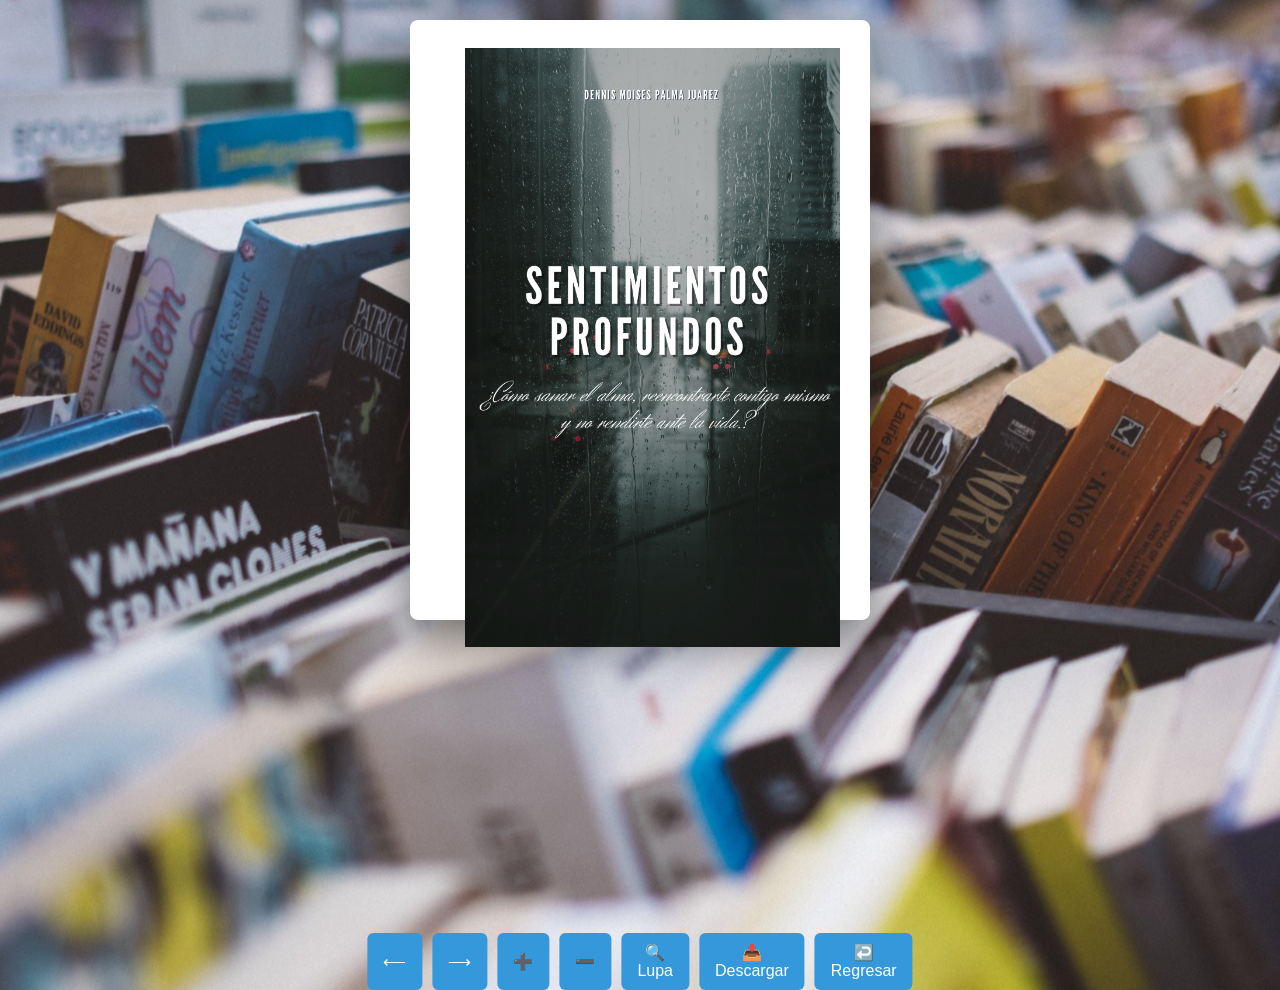
<file: Libros/LIBROS-CATEGORIAS/Libro-sentimientos-profundos-weblectura/index.html>
<!DOCTYPE html>
<html lang="es">
<head>
<meta charset="UTF-8">
<title>SENTIMIENTOS PROFUNDOS</title>
<meta name="viewport" content="width=device-width, initial-scale=1">
<link rel="stylesheet" href="styles.css">
</head>

<audio id="flipSound" src="sfx-paperflip1.mp3"></audio>

<body>

<div class="book-wrapper" id="wrapper">

    <!-- LIBRO -->
    <div class="book" id="book">

        <div class="page active" id="page0">
            <div class="page-content">
                <img src="Portada Libro Novela Suspenso Oscuro Negro.png" alt="portada">
            </div>
        </div>

        <div class="page" id="page1">
            <div class="page-content">
                <h2 style="text-align: center"><strong>INDICE</strong></h2>
                <p style="text-align: center;"><strong>Primera parte: El inicio del dolor</strong><br>El lector se identifica con la tristeza, la ansiedad y la sensacion de perdida. Aqui se reconoce el vacio, sin juzgarlo.</p>
                <br><p style="text-align: center;"><strong>Prologo -</strong> &nbsp;&nbsp;Introduccion poetica y empatica. invita al lector a iniciar un viaje de sanacion.</p>
                <br><p style="text-align: center;"><strong>Capitulo 1 -</strong>&nbsp;&nbsp;<strong>cuando todo parece perder sentido</strong>&nbsp;&nbsp;El punto de partida: el dolor, la confunsion, y la busqueda de sentido.</p>
                <br><p style="text-align: center;"><strong>Capitulo 2 -</strong>&nbsp;&nbsp;<strong>La caida invicible</strong>&nbsp;&nbsp;Describe la depresion y la ansiedad con sensibilidad, mostrando que no estas solo.</p>
                <br><p style="text-align: center;"><strong>Capitulo 3 -</strong>&nbsp;&nbsp;<strong>Abrazar la oscuridad</strong>&nbsp;&nbsp;Enseña a aceptar el dolor como parte del proceso, no como enemigo.</p>
            </div>
        </div>

        <div class="page" id="page2">
            <div class="page-content">
                <p style="text-align: center;"><strong>Segunda parte: El proceso de renacer</strong><br>El lector empieza a comprender, sanar y reconstuirse lentamente. Aqui el mensaje es esperanza, paciencia y amor propio.</p>
                <br><p style="text-align: center;"><strong>Capitulo 4 -</strong>&nbsp;&nbsp;<strong>El valor de seguir</strong>&nbsp;&nbsp;Como montener la fe incluso cuando parece que no hay salida.</p>
            </div>
        </div>

    </div>

    <!-- CONTROLES FLOTANTES ************************************************************************ -->
    <div class="controls">
        <button onclick="prev()">⟵</button>
        <button onclick="next()">⟶</button>
        <button onclick="zoomIn()">➕</button>
        <button onclick="zoomOut()">➖</button>
        <button onclick="toggleLupa()">🔍 Lupa</button>
        <button onclick="goToLink()">📥 Descargar</button>
        <button type="button" class="btn danger" onclick="goHome()">↩️ Regresar</button>
    </div>

</div>

<!-- LUPA -->
<div class="lupa" id="lupa">
    <div class="lupa-inner" id="lupaInner"></div>
</div>

<script src="script.js"></script>
</body>
</html>
</file>
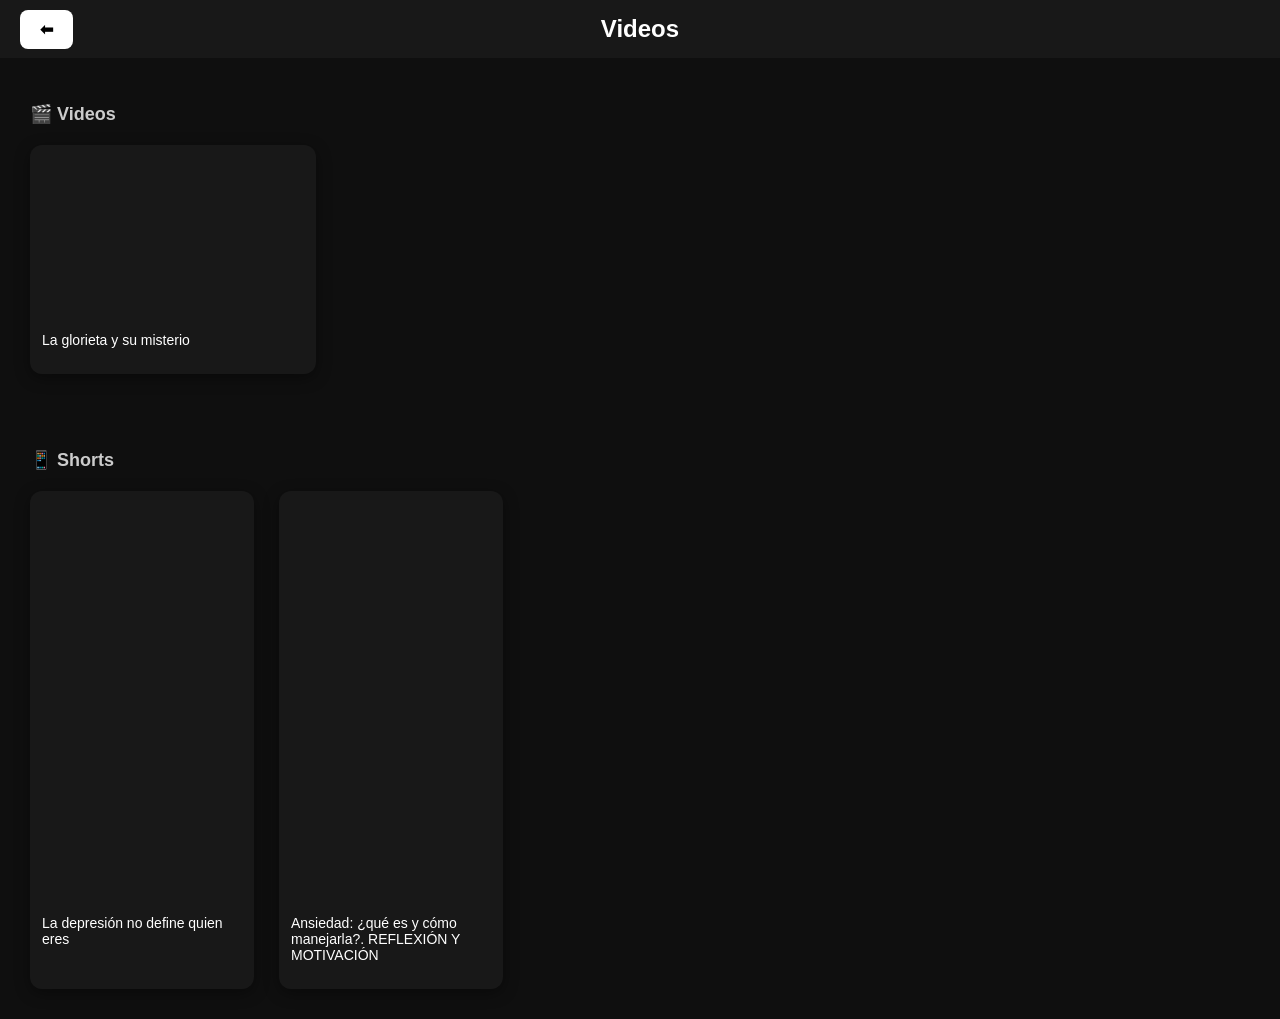
<file: Videos/videos.html>
<!DOCTYPE html>
<html lang="es">
<head>
<meta charset="UTF-8">
<meta name="viewport" content="width=device-width, initial-scale=1.0">
<title>Mis Videos Oficiales</title>
<link rel="stylesheet" href="videos.css">
</head>

<body>

<header class="top-bar">
    <a href="index.html" class="back-btn">⬅</a>
    <h3>Videos</h3>
</header>

<!-- ================= VIDEOS NORMALES ================= -->
 <section class="section">
  <h2>🎬 Videos</h2>

  <div class="video-grid">

    <div class="video-card">
      <iframe
        src="https://www.youtube.com/embed/K8A-HMUr2yo?si=dW_V7ESwWfpBT07a"
        title="La glorieta y su misterio"
        allow="accelerometer; autoplay; clipboard-write; encrypted-media; gyroscope; picture-in-picture"
        allowfullscreen>
      </iframe>
      <h3>La glorieta y su misterio</h3>
    </div>

  </div>
</section> 

<!-- ================= SHORTS ================= -->
<section class="section">
  <h2>📱 Shorts</h2>

  <div class="shorts-grid">

    <div class="video-card short">
      <iframe
        src="https://www.youtube.com/embed/TKPmHGAzrIg?playsinline=1"
        title="La depresión no define quien eres"
        allow="accelerometer; autoplay; clipboard-write; encrypted-media; gyroscope; picture-in-picture"
        allowfullscreen>
      </iframe>
      <h3>La depresión no define quien eres</h3>
    </div>

        <div class="video-card short">
      <iframe
        src="https://www.youtube.com/embed/gvbao7TTVYA"
        title="Ansiedad: ¿qué es y cómo manejarla?. REFLEXIÓN Y MOTIVACIÓN"
        allow="accelerometer; autoplay; clipboard-write; encrypted-media; gyroscope; picture-in-picture"
        allowfullscreen>
      </iframe>
      <h3>Ansiedad: ¿qué es y cómo manejarla?. REFLEXIÓN Y MOTIVACIÓN</h3>
    </div>

  </div>
</section>

</body>
</html>
</file>
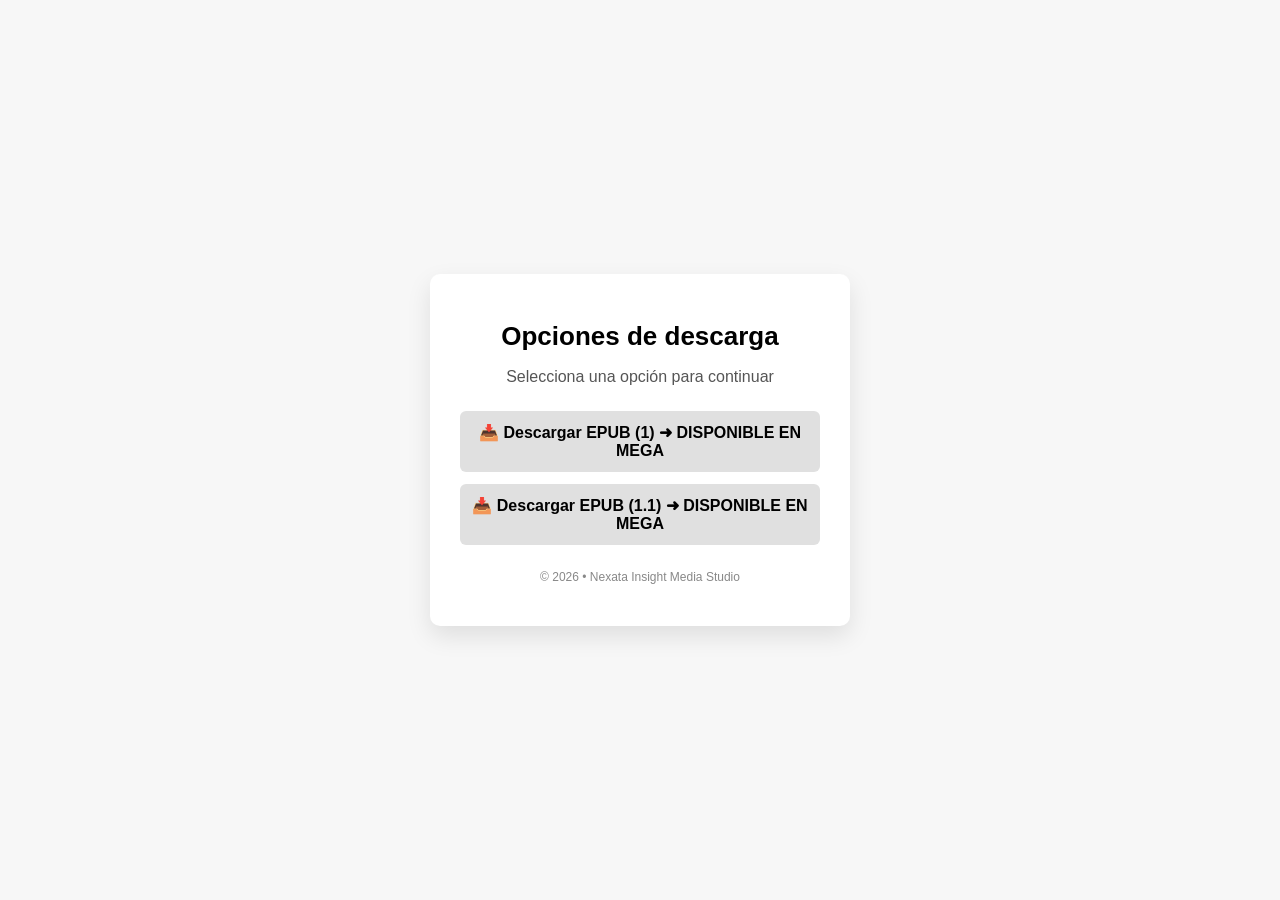
<file: Libros/LIBROS-CATEGORIAS/descargas epub.html>
<!DOCTYPE html>
<html lang="es">
<head>
  <meta charset="UTF-8">
  <title>Opciones de descarga</title>
  <meta name="viewport" content="width=device-width, initial-scale=1.0">
  <link rel="stylesheet" href="descargas.css">
</head>
<body>

  <div class="container">
    <h1>Opciones de descarga</h1>

    <p class="subtitle">
      Selecciona una opción para continuar
    </p>

    <div class="buttons">
      <a href="https://mega.nz/file/Cbp0GKBI#z38vLQMkoJFW-o4OAhT0b5VyyBe_UbemVIaAjf6yVCA" class="btn">📥 Descargar EPUB (1) ➜ DISPONIBLE EN MEGA</a>
      <a href="https://mega.nz/file/ODQQHBwL#8z3AtJvnI7X6A6rw2FKkE8KM-pF84TOeGZK6N9TDMB4" class="btn">📥 Descargar EPUB (1.1) ➜ DISPONIBLE EN MEGA</a>
    </div>

    <footer>
      <p>© 2026 • Nexata Insight Media Studio</p>
    </footer>
  </div>

</body>
</html>
</file>
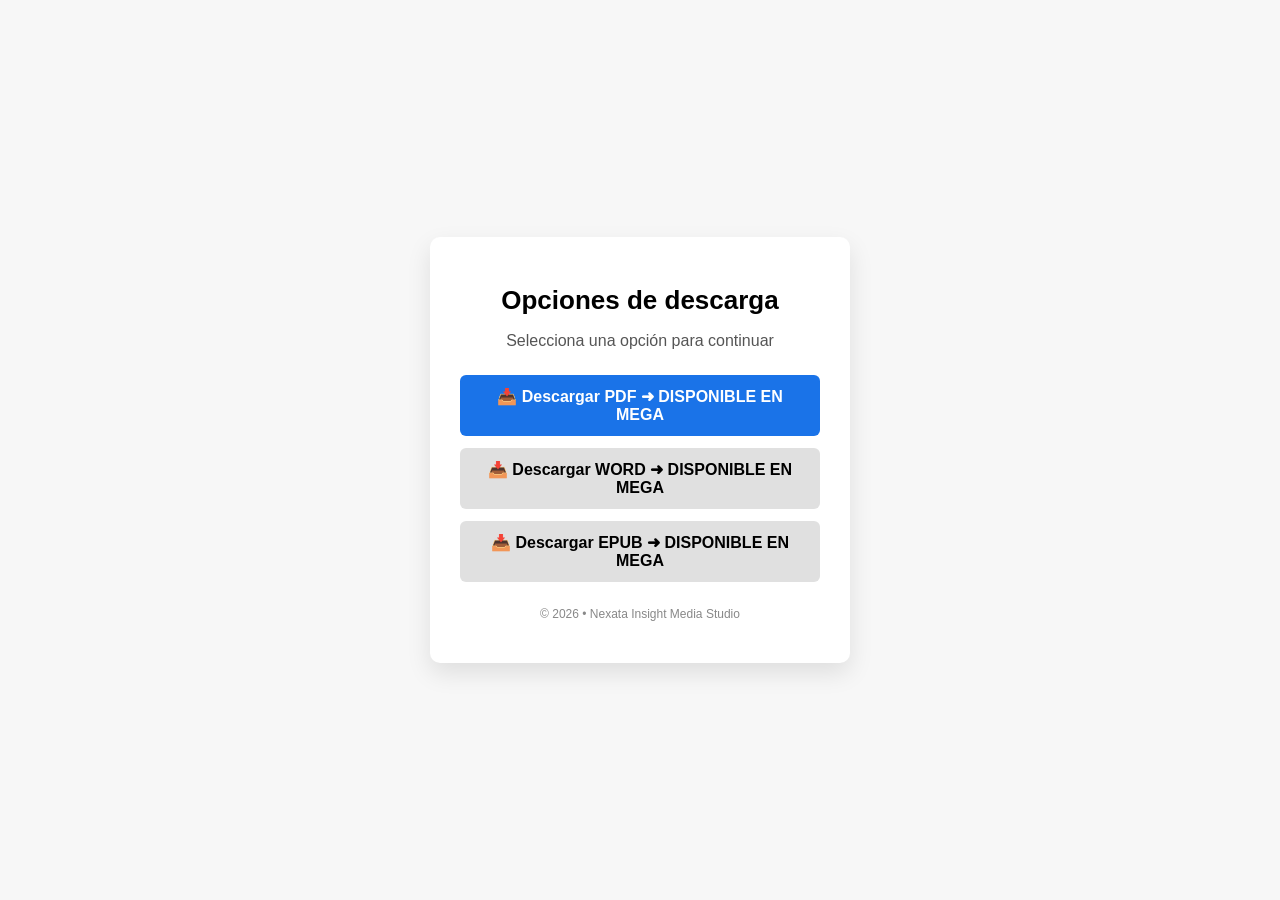
<file: Libros/LIBROS-CATEGORIAS/descargas.html>
<!DOCTYPE html>
<html lang="es">
<head>
  <meta charset="UTF-8">
  <title>Opciones de descarga</title>
  <meta name="viewport" content="width=device-width, initial-scale=1.0">
  <link rel="stylesheet" href="descargas.css">
</head>
<body>

  <div class="container">
    <h1>Opciones de descarga</h1>

    <p class="subtitle">
      Selecciona una opción para continuar
    </p>

    <div class="buttons">
      <a href="https://mega.nz/file/GDATEYrK#OFIKim5R5UfQET5oe_m6YZgg6vNfzsVId06dWT2tj90" class="btn primary">📥 Descargar PDF ➜ DISPONIBLE EN MEGA</a>
      <a href="https://mega.nz/file/PGAGUBAK#4atm0NxHTEX56Z5vvoCQ7frOVzyi9IKIqViaQlRccRM" class="btn">📥 Descargar WORD ➜ DISPONIBLE EN MEGA</a>
      <a href="descargas epub.html" class="btn">📥 Descargar EPUB ➜ DISPONIBLE EN MEGA</a>
    </div>

    <footer>
      <p>© 2026 • Nexata Insight Media Studio</p>
    </footer>
  </div>

</body>
</html>
</file>
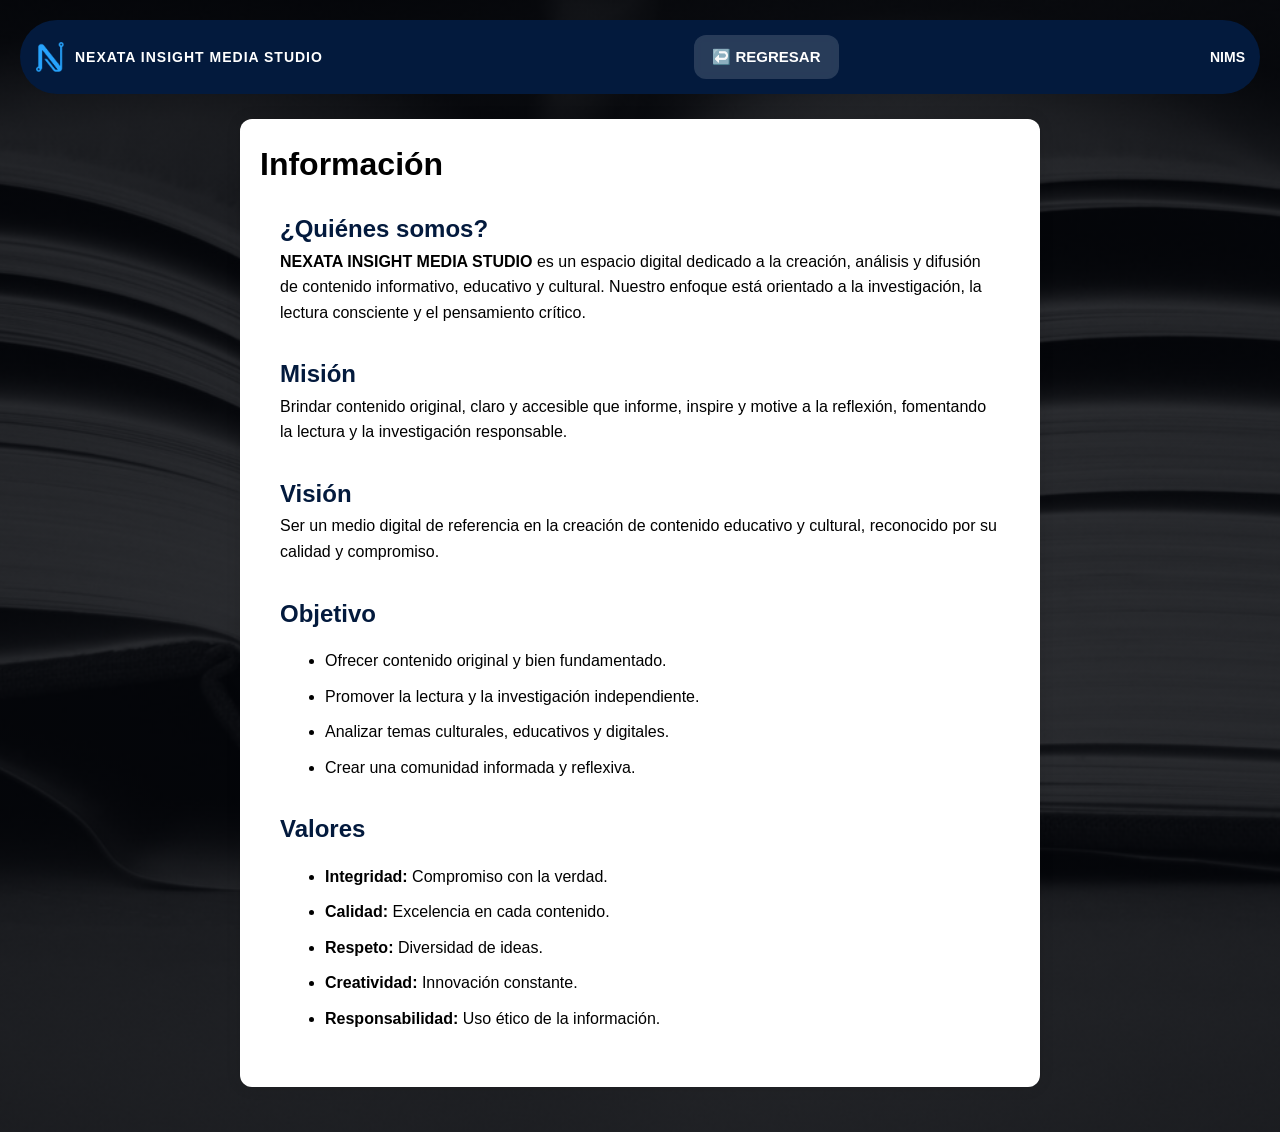
<file: Libros/LIBROS-CATEGORIAS/Informacion.html>
<!DOCTYPE html>
<html lang="es">
<head>
  <meta charset="UTF-8">
  <meta name="viewport" content="width=device-width, initial-scale=1.0">
  <title>Información – NEXATA INSIGHT MEDIA STUDIO</title>
  <link rel="stylesheet" href="style blog.css">
</head>

<body>

  <!-- HEADER ESCRITORIO -->
  <header class="header-desktop">
    <div class="left">
      <img src="N..png" class="logo desktop-logo" alt="Logo Nexata">
      <span class="title">NEXATA INSIGHT MEDIA STUDIO</span>
    </div>

    <nav class="center-list">
      <ul>
        <li><a href="index.html">↩️ REGRESAR</a></li>
      </ul>
    </nav>

    <div class="right">
      <span class="short">NIMS</span>
    </div>
  </header>

  <!-- HEADER MÓVIL -->
  <header class="header-mobile">
    <div class="mobile-row">
      <img src="N..png" class="hero-logo" alt="Logo Nexata">

      <nav class="center-mobile">
        <ul>
          <li><a href="index.html">↩️ REGRESAR</a></li>
        </ul>
      </nav>
    </div>
  </header>

  <!-- CONTENIDO -->
  <div class="container">
    <h1>Información</h1>

    <div style="padding:20px;">

      <h2 style="color:#031A3D;">¿Quiénes somos?</h2>
      <p>
        <b>NEXATA INSIGHT MEDIA STUDIO</b> es un espacio digital dedicado a la creación,
        análisis y difusión de contenido informativo, educativo y cultural.
        Nuestro enfoque está orientado a la investigación, la lectura consciente
        y el pensamiento crítico.
      </p>

      <h2 style="color:#031A3D; margin-top:30px;">Misión</h2>
      <p>
        Brindar contenido original, claro y accesible que informe, inspire y motive
        a la reflexión, fomentando la lectura y la investigación responsable.
      </p>

      <h2 style="color:#031A3D; margin-top:30px;">Visión</h2>
      <p>
        Ser un medio digital de referencia en la creación de contenido educativo
        y cultural, reconocido por su calidad y compromiso.
      </p>

      <h2 style="color:#031A3D; margin-top:30px;">Objetivo</h2>
      <ul style="margin-left:25px;">
        <li>Ofrecer contenido original y bien fundamentado.</li>
        <li>Promover la lectura y la investigación independiente.</li>
        <li>Analizar temas culturales, educativos y digitales.</li>
        <li>Crear una comunidad informada y reflexiva.</li>
      </ul>

      <h2 style="color:#031A3D; margin-top:30px;">Valores</h2>
      <ul style="margin-left:25px;">
        <li><b>Integridad:</b> Compromiso con la verdad.</li>
        <li><b>Calidad:</b> Excelencia en cada contenido.</li>
        <li><b>Respeto:</b> Diversidad de ideas.</li>
        <li><b>Creatividad:</b> Innovación constante.</li>
        <li><b>Responsabilidad:</b> Uso ético de la información.</li>
      </ul>

    </div>
  </div>

</body>
</html>
</file>
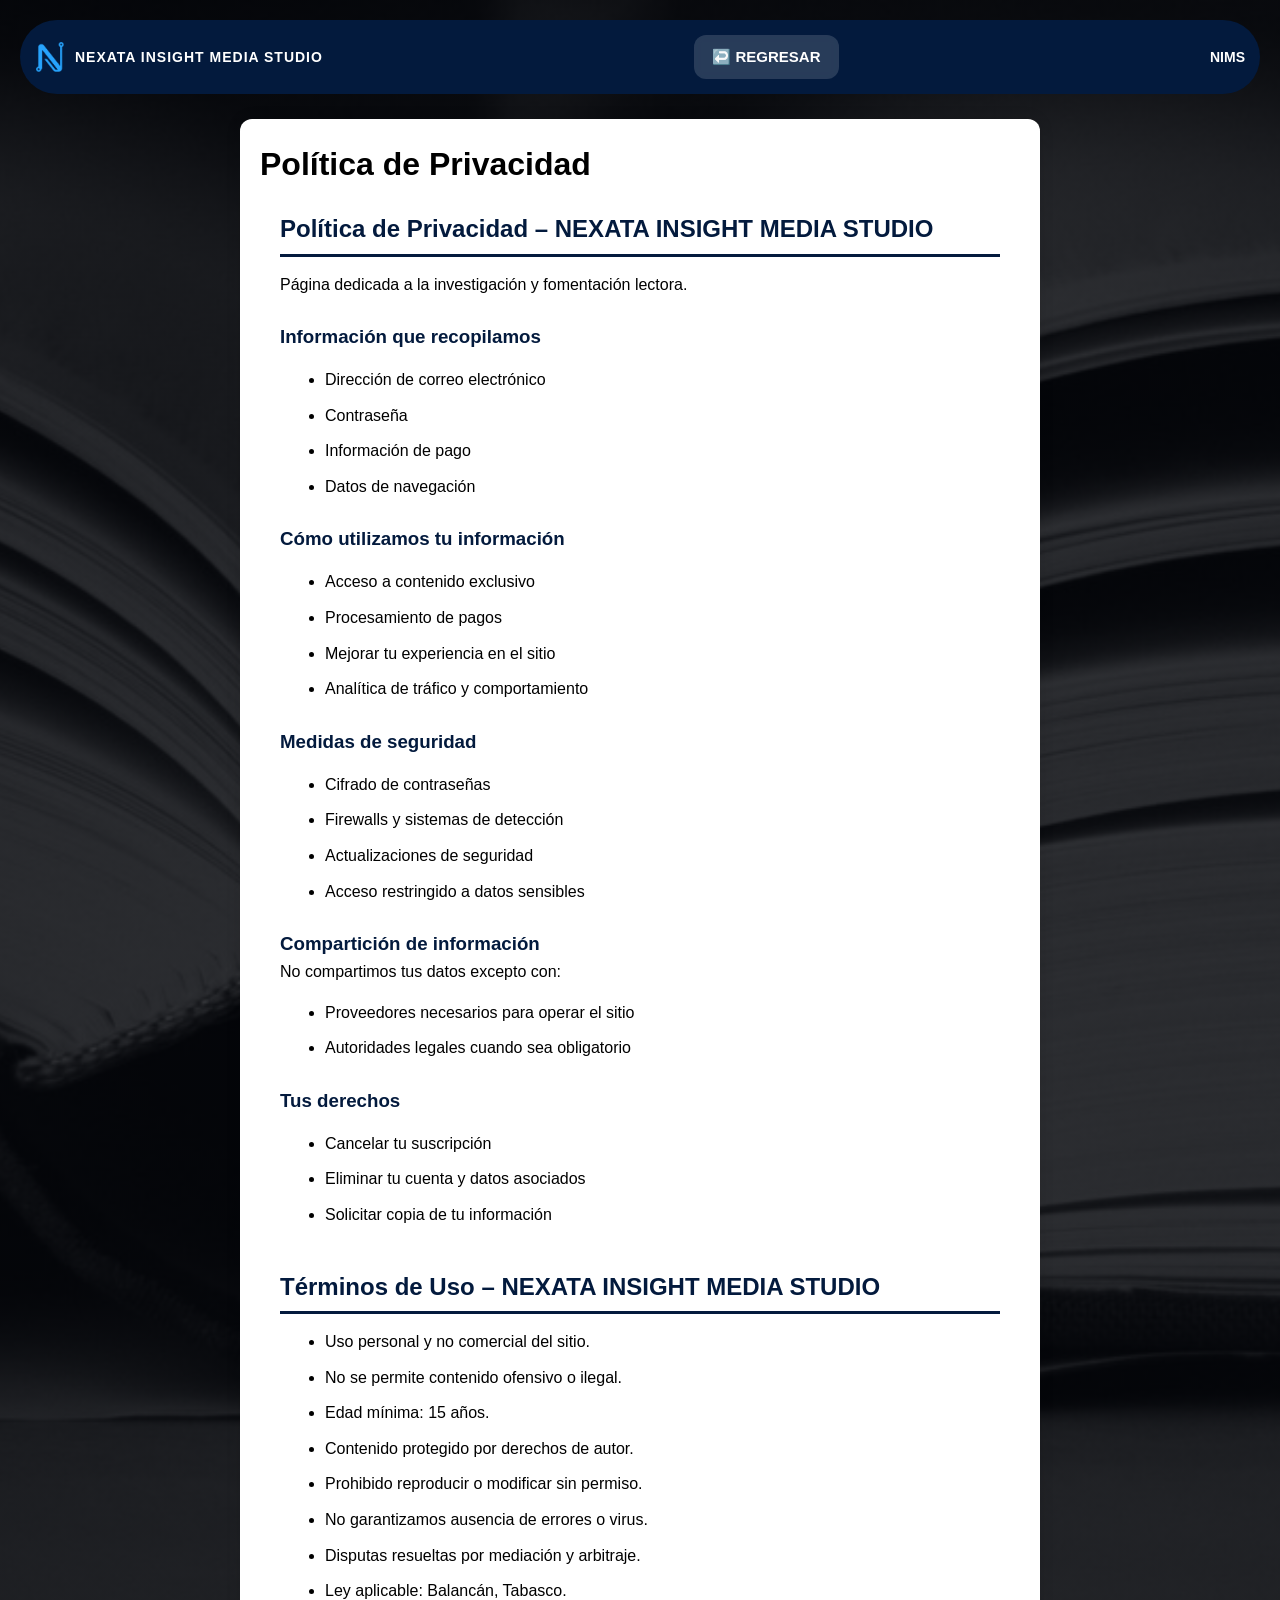
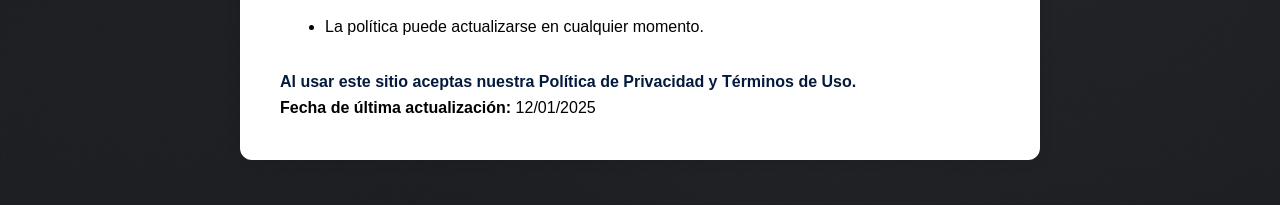
<file: Libros/LIBROS-CATEGORIAS/Politica de privacidad.html>
<!DOCTYPE html>
<html lang="es">

<head>
  <meta charset="UTF-8">
  <meta name="viewport" content="width=device-width, initial-scale=1.0">
  <title>Política de Privacidad – NEXATA INSIGHT MEDIA STUDIO</title>
  <link rel="stylesheet" href="style blog.css">
</head>

<body>

  <!-- header escritorio -->
  <header class="header-desktop">
    <div class="left">
      <img src="N..png" class="logo desktop-logo" alt="Logo Nexata">
      <span class="title">NEXATA INSIGHT MEDIA STUDIO</span>
    </div>

    <nav class="center-list">
      <ul>
        <li><a href="index.html">↩️ REGRESAR</a></li>
      </ul>
    </nav>

    <div class="right">
      <span class="short">NIMS</span>
    </div>
  </header>

  <!-- header móvil -->
  <header class="header-mobile">
    <div class="mobile-row">
      <img src="N..png" class="hero-logo" alt="Logo">
      <nav class="center-mobile">
        <ul>
          <li><a href="index.html">↩️ REGRESAR</a></li>
        </ul>
      </nav>
    </div>
  </header>

  <!-- contenedor principal -->
  <div class="container">

    <h1>Política de Privacidad</h1>

    <!-- contenido legal -->
    <div class="legal-content" style="padding: 20px;">

      <h2 style="color:#031A3D; border-bottom: 3px solid #031A3D; padding-bottom: 5px;">
        Política de Privacidad – NEXATA INSIGHT MEDIA STUDIO
      </h2>

      <p style="margin-top: 15px;">
        Página dedicada a la investigación y fomentación lectora.
      </p>

      <h3 style="margin-top:25px; color:#031A3D;">Información que recopilamos</h3>
      <ul style="margin-left: 25px;">
        <li>Dirección de correo electrónico</li>
        <li>Contraseña</li>
        <li>Información de pago</li>
        <li>Datos de navegación</li>
      </ul>

      <h3 style="margin-top:25px; color:#031A3D;">Cómo utilizamos tu información</h3>
      <ul style="margin-left: 25px;">
        <li>Acceso a contenido exclusivo</li>
        <li>Procesamiento de pagos</li>
        <li>Mejorar tu experiencia en el sitio</li>
        <li>Analítica de tráfico y comportamiento</li>
      </ul>

      <h3 style="margin-top:25px; color:#031A3D;">Medidas de seguridad</h3>
      <ul style="margin-left: 25px;">
        <li>Cifrado de contraseñas</li>
        <li>Firewalls y sistemas de detección</li>
        <li>Actualizaciones de seguridad</li>
        <li>Acceso restringido a datos sensibles</li>
      </ul>

      <h3 style="margin-top:25px; color:#031A3D;">Compartición de información</h3>
      <p>No compartimos tus datos excepto con:</p>
      <ul style="margin-left: 25px;">
        <li>Proveedores necesarios para operar el sitio</li>
        <li>Autoridades legales cuando sea obligatorio</li>
      </ul>

      <h3 style="margin-top:25px; color:#031A3D;">Tus derechos</h3>
      <ul style="margin-left: 25px;">
        <li>Cancelar tu suscripción</li>
        <li>Eliminar tu cuenta y datos asociados</li>
        <li>Solicitar copia de tu información</li>
      </ul>

      <h2 style="margin-top:40px; color:#031A3D; border-bottom: 3px solid #031A3D; padding-bottom: 5px;">
        Términos de Uso – NEXATA INSIGHT MEDIA STUDIO
      </h2>

      <ul style="margin-left: 25px;">
        <li>Uso personal y no comercial del sitio.</li>
        <li>No se permite contenido ofensivo o ilegal.</li>
        <li>Edad mínima: 15 años.</li>
        <li>Contenido protegido por derechos de autor.</li>
        <li>Prohibido reproducir o modificar sin permiso.</li>
        <li>No garantizamos ausencia de errores o virus.</li>
        <li>Disputas resueltas por mediación y arbitraje.</li>
        <li>Ley aplicable: Balancán, Tabasco.</li>
        <li>La política puede actualizarse en cualquier momento.</li>
      </ul>

      <p style="margin-top:30px; font-weight:bold; color:#031A3D;">
        Al usar este sitio aceptas nuestra Política de Privacidad y Términos de Uso.
      </p>

      <p><b>Fecha de última actualización:</b> 12/01/2025</p>

    </div><!-- FIN contenido legal -->

  </div><!-- FIN container -->

</body>
</html>
</file>
<file: Libros/LIBROS-CATEGORIAS/Libro-sentimientos-profundos-weblectura/styles.css>
/* CSS FINAL MEJORADO - LIBRO MÁS ANCHO */
body{
    margin:0;
    background: url(books-1842261.jpg) no-repeat center center fixed;
    display:flex;
    justify-content:center;
    padding:20px;
    min-height:100vh;
    font-family:Arial;
}

.book-wrapper{
    position:relative;
    perspective:1500px;
    transform-origin:center;
    transition:transform .3s ease;
}

.book{
    width:460px; /* ANCHO AUMENTADO */
    height:600px; /* ALTO AUMENTADO */
    background:white;
    border-radius:8px;
    box-shadow:0 20px 50px rgba(0,0,0,.5);
    overflow:hidden;
    transform-origin:center;
    animation:open .7s ease;
}

@keyframes open{
    from{transform:rotateY(-35deg) scale(.85); opacity:0;}
    to{transform:rotateY(0deg) scale(1); opacity:1;}
}

.page{
    position:absolute;
    inset:0;
    display:none;
    background:repeating-linear-gradient(white, white 26px, #d8e6ff 27px);
    padding:28px 30px 28px 55px;
    box-sizing:border-box;
    overflow:auto;
}

.page.active{
    display:block;
    animation:flip .6s ease;
}

@keyframes flip{
    from{transform:rotateY(-90deg); opacity:0;}
    to{transform:rotateY(0); opacity:1;}
}

.page::before{
    content:"";
    position:absolute;
    left:45px;
    top:0;
    width:2px;
    height:100%;
    background:#ff5e5e;
    opacity:0.85;
}

/* --- PORTADA COMPLETA --- */
#page0{
    background:none !important;
}
#page0::before{
    display:none !important;
}
#page0 .page-content{
    padding:0 !important;
}
#page0 .page-content img{
    width:100%;
    height:100%;
    object-fit:cover;
    display:block;
}

/* CONTROLES */
.controls{
    position:absolute;
    bottom:-70px;
    left:50%;
    transform:translateX(-50%);
    display:flex;
    gap:10px;
    z-index:20;
}
.controls button{
    padding:10px 16px;
    border:none;
    background:#3498db;
    color:white;
    font-size:16px;
    border-radius:6px;
    cursor:pointer;
}
.controls button:hover{
    background:#1f6fa8;
}

.lupa{
    position:fixed;
    width:140px;
    height:140px;
    border-radius:50%;
    border:4px solid #fff;
    box-shadow:0 10px 20px rgba(0,0,0,.5);
    overflow:hidden;
    pointer-events:none;
    display:none;
    z-index:200;
}
.lupa-inner{
    position:relative;
    transform-origin:0 0;
}

@media(max-width:600px){
    .book{
        width:350px;
        height:500px;
    }
    .controls button{
        font-size:12px;
    }
    .lupa{
        width:100px;
        height:100px;
    }
}
</file>
<file: Videos/videos.css>
body{
  margin:0;
  font-family:Arial, sans-serif;
  background:#0f0f0f;
  color:white;
}



/* SECCIONES */
.section{
  padding:30px;
}

.section h2{
  margin-bottom:20px;
  font-size:18px;
  color:#ccc;
}

/* GRID VIDEOS NORMALES */
.video-grid{
  display:grid;
  grid-template-columns:repeat(auto-fill,minmax(280px,1fr));
  gap:25px;
}

/* GRID SHORTS */
.shorts-grid{
  display:grid;
  grid-template-columns:repeat(auto-fill,minmax(200px,1fr));
  gap:25px;
}

/* TARJETAS */
.video-card{
  background:#181818;
  border-radius:12px;
  overflow:hidden;
  transition:0.3s;
  box-shadow:0 4px 15px rgba(0,0,0,0.4);
}

.video-card:hover{
  transform:scale(1.03);
}

/* VIDEO NORMAL */
.video-card iframe{
  width:100%;
  aspect-ratio:16/9;
  display:block;
  border:none;
}

/* SHORT */
.video-card.short iframe{
  aspect-ratio:9/16;
}

/* TÍTULO */
.video-card h3{
  padding:12px;
  font-size:14px;
  font-weight:normal;
}

.top-bar{
    position:relative;
    display:flex;
    justify-content:center;
    align-items:center;
    padding:15px 20px;
    background:#181818;
}

.back-btn{
    position:absolute;
    left:20px;
    padding:10px 20px;
    background:#fff;
    color:#000;
    text-decoration:none;
    border-radius:8px;
    font-weight:bold;
}

.top-bar h3{
    margin:0;
    font-size:24px;
}
</file>
<file: Libros/LIBROS-CATEGORIAS/descargas.css>
* {
  box-sizing: border-box;
  font-family: Arial, Helvetica, sans-serif;
}

body {
  margin: 0;
  background: #f7f7f7;
  display: flex;
  justify-content: center;
  align-items: center;
  min-height: 100vh;
}

.container {
  background: white;
  padding: 30px;
  max-width: 420px;
  width: 90%;
  border-radius: 10px;
  text-align: center;
  box-shadow: 0 10px 25px rgba(0,0,0,0.1);
}

h1 {
  margin-bottom: 10px;
  font-size: 26px;
}

.subtitle {
  color: #555;
  margin-bottom: 25px;
}

.buttons {
  display: flex;
  flex-direction: column;
  gap: 12px;
}

.btn {
  text-decoration: none;
  padding: 12px;
  border-radius: 6px;
  background: #e0e0e0;
  color: #000;
  font-weight: bold;
  transition: 0.2s;
}

.btn:hover {
  background: #d5d5d5;
}

.btn.primary {
  background: #1a73e8;
  color: white;
}

.btn.primary:hover {
  background: #155fc1;
}

footer {
  margin-top: 25px;
  font-size: 12px;
  color: #888;
}
</file>
<file: Libros/LIBROS-CATEGORIAS/style blog.css>
/* variables */
:root{
 --muted: #94a3b8;
 --accent: #ffffff;
 --black-45: rgba(0, 0, 0, 0.45);
 --white-75: rgba(255, 255, 255, 0.75);
 --pd-xs: 4px 10px; 
 --radius-md: 8px;
 --z-max: 9999;
 --pd-15: 15px;
 --color-primary: #031a3d;
 --shadow-dark: rgba(0,0,0,0.35);
 --radius-xl: 50px;
}
/* =========================
        RESET GENERAL
========================= */
* {
  margin: 0;
  padding: 0;
  box-sizing: border-box;
}
/* =========================
            CUERPO
========================= */
body {
  font-family: Arial, sans-serif;
  color: black;
  line-height: 1.6;
  margin: 0;
  padding: 20px;
  background: linear-gradient(rgba(5, 7, 12, 0.75), rgba(5, 7, 12, 0.75)),
              url("FONDO.jpg") center center / cover no-repeat;
}
/* =========================
            CREDITO
========================= */
.bg-credit {
  position: fixed;
  bottom: 8px;
  right: 12px;
  font-size: 12px;
  color: var(--white-75);
  background: var(--black-45);
  padding: var(--pd-xs);
  border-radius: var(--radius-md);
  z-index: var(--z-max);
  font-style: italic;
}
/* =========================
          ENCABEZADO
========================= */
.header-desktop {
 width: 100%;
 background: #031a3d;
 display: flex;
 align-items: center; 
 padding: 15px;
 justify-content: space-between;
 border-radius: 50px;
}
/* IZQUIERDA */
.header-desktop .left{
 display: flex;
 align-items: center;
 gap: 10px;
}
.header-desktop .logo{
    width: 30px;
    height: 30px;
    object-fit: contain;
}
.header-desktop .title{
    font-size: 14px;
    font-weight: 700;
    color: white;
    letter-spacing: 1px;
}
/* DERECHA */
.header-desktop .right .short{
    color: white;
    font-weight: 700;
    font-size: 14px;
}
/* CENTRO */
.center-list ul {
  list-style: none;
  padding: 0;
  display: flex;
  justify-content: center;
  gap: 15px;
  margin: 0;
}
.center-list li a {
 display: inline-block;
 padding: 10px 18px;
 background: rgba(255, 255, 255, 0.15);
 color:var(--accent);
 text-decoration: none;
 font-weight: bold;
 border-radius: 12px;
 backdrop-filter: blur(4px);
 transition: 0.3s ease;
 font-size: 15px;
}
/* Hover suave */
.center-list li a:hover {
  background: rgba(255, 255, 255, 0.25);
  transform: scale(1.05);
}
/* =========================
        PIE DE PÁGINA
========================= */
footer {
 background: var(--color-primary);
 color: var(--accent);
 text-align: center;
 padding: var(--pd-15);
 margin-top: 40px;
 border-radius: var(--radius-xl);
 box-shadow: 0 4px 15px var(--shadow-dark);
}
/* adicional */
/* Quitar subrayado y color azul a TODOS los enlaces */
a {
    text-decoration: none;
    color: inherit;
}
/* Mantener sin subrayado incluso al pasar el mouse */
a:hover {
    text-decoration: none;
}

/* =========================
       CUADRO DEL BLOG
========================= */
.container {
  max-width: 800px;
  margin: 25px auto;
  background: #fff;
  padding: 20px;
  border-radius: 12px;
  box-shadow: 0 0 15px rgba(0,0,0,0.1);
}

img.destacada {
  width: 100%;
  border-radius: 12px;
}

/* Espaciado para listas */
.container ul {
  margin: 15px 0;
  padding-left: 20px;
}

.container ul li {
  margin-bottom: 10px; /* separación entre puntos */
}

/* =========================
   BOTONES PARA COMPARTIR
========================= */
.social {
  margin: 10px 0;
  display: flex;
  gap: 12px;
}

.social a {
  margin-right: 10px;
  text-decoration: none;
  color: #fff;
  padding: 10px 16px;
  border-radius: 8px;
  font-size: 15px;
  display: flex;
  transition: opacity 0.2s;
  align-items: center;
  gap: 8px;
  font-weight: bold;
}

.social a:hover {
  opacity: 0.9;
  transform: scale(1.05);
}

.social a.facebook { background: #3b5998; }
.social a.twitter  { background: #000000; }
.social a.whatsapp { background: #25d366; }

.social a svg {
    width: 18px;
    height: 18px;
    fill:white
}
/* =================================== */
/* MOSTRAR HEADERS SEGÚN DISPOSITIVO  */
/* =================================== */

/* Por defecto: mostrar escritorio, ocultar móvil */
.header-mobile{
    display: none;
}
/* =================================== */
/*           VISTA MÓVIL               */
/* =================================== */
@media (max-width: 768px){
    /* Ocultar el header de escritorio */
    .header-desktop{
        display: none !important;
    }

    /* Mostrar el header móvil */
    .header-mobile {
        display: flex;
        flex-direction: row;
        align-items: center;
        background: var(--color-primary);
        padding: 15px 0 25px;
        border-radius: 30px;
        box-shadow: 0 4px 20px rgba(0,0,0,0.35); /* ← SOMBRA */
    }
    .header-mobile nav{
    margin-top: 15px;
    }
    /*LOGO*/
    .header-mobile .mobile-row{
        display: flex;
        flex-direction: row;
        align-items: center;   /* Alinea verticalmente */
        justify-content: center; /* Centra todo */
        gap: 15px;             /* Espacio entre logo y botones */
        width: 100%;
    }
    /* dimension de logo */
    .header-mobile .hero-logo{
        max-width: 95px;    /* Ajusta tamaño */
        height: auto;
        margin: 0;      /* Quita espaciados */
    }

    .header-mobile .center-mobile ul {
     list-style: none;
     padding: 0;
     margin: 0;
     display: flex;
     flex-direction: row;     /* FILA */
     justify-content: center; /* centrado */
     gap: 8px;                /* espacio reducido */
    }

    .header-mobile .center-mobile li a {
     display: inline-block;
     padding: 7px 12px;       /* más compacto */
     font-size: 13px;         /* texto más pequeño */
     border-radius: 10px;
     background: rgba(255, 255, 255, 0.18);
     backdrop-filter: blur(4px);
     text-align: center;
     color: var(--accent);
     text-decoration: none;
    }

    .header-mobile .center-mobile li a:hover {
     transform: scale(1.04);
     background: rgba(255, 255, 255, 0.25);
    }
    .social {
    flex-direction: column;
    width: 100%;
    }
    .social a {
    width: 100%;
    justify-content: center;
    }
}
</file>
